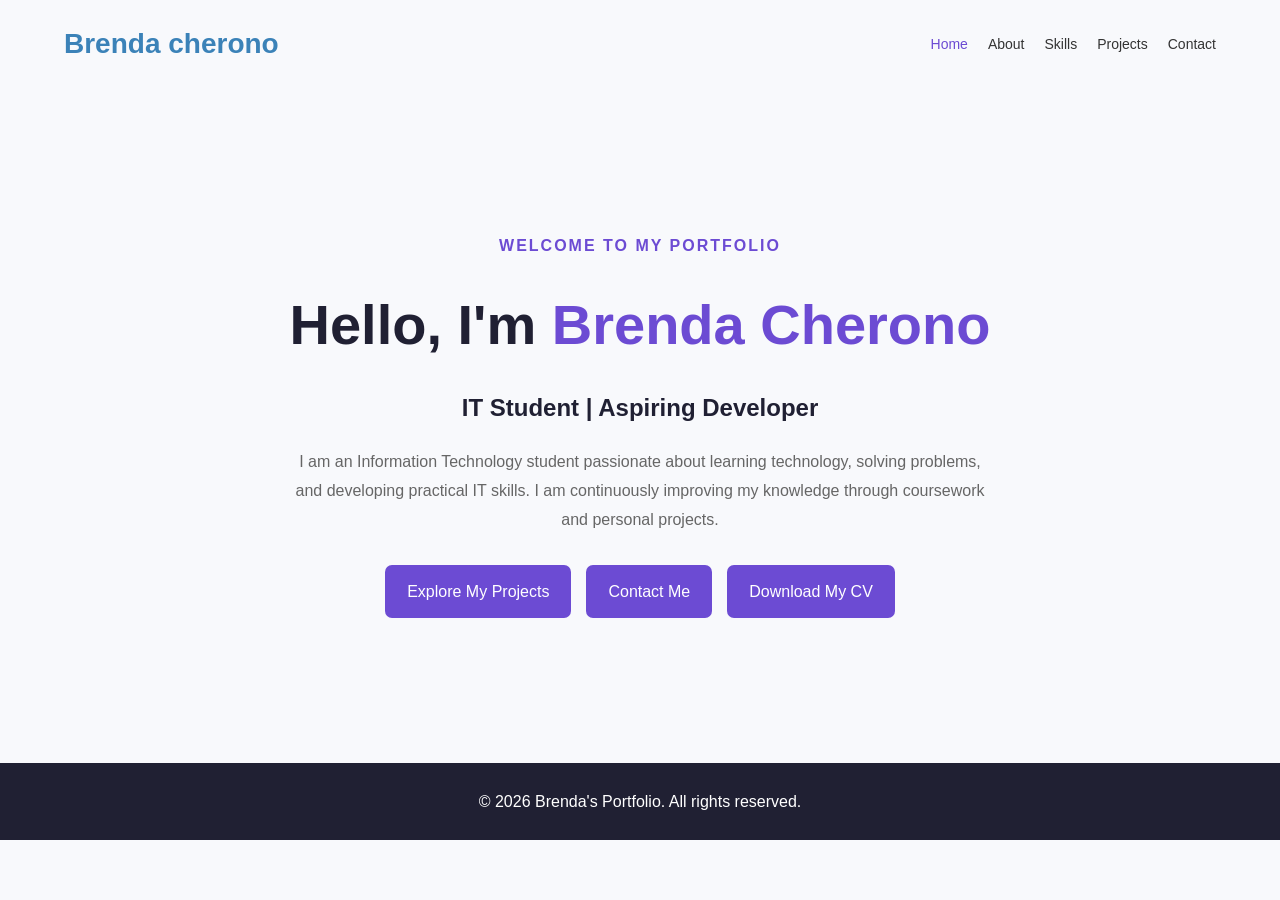
<file: index.html>
<!DOCTYPE html><html lang="en">
<head>
    <meta charset="UTF-8">
    <meta name="viewport" content="width=device-width, initial-scale=1.0">
    <title>Home | Brenda's Portfolio</title>
    <link rel="stylesheet" href="style.css">
</head>
<body><nav class="navbar">
    <h2 class="logo">Brenda cherono</h2>

    <ul class="nav-links">
        <li><a href="index.html" class="active">Home</a></li>
        <li><a href="about.html">About</a></li>
        <li><a href="skills.html">Skills</a></li>
        <li><a href="projects.html">Projects</a></li>
        <li><a href="contact.html">Contact</a></li>
    </ul>
</nav>

<main class="home-section">
    <div class="home-content">
        <p class="welcome-text">WELCOME TO MY PORTFOLIO</p>

        <h1>Hello, I'm <span>Brenda Cherono</span></h1>

        <h2>IT Student | Aspiring Developer</h2>

        <p>
            I am an Information Technology student passionate
            about learning technology, solving problems, and developing
            practical IT skills. I am continuously improving my knowledge
            through coursework and personal projects.
        </p>

        <div class="home-buttons">
            <a href="projects.html" class="btn">Explore My Projects</a>
            <a href="contact.html" class="btn btn-primary">Contact Me</a>
            <a href="Brenda CV.pdf" class="btn btn-primary">Download My CV</a>

        </div>
    </div>
</main>

<footer class="footer">
    <p>&copy; 2026 Brenda's Portfolio. All rights reserved.</p>
</footer>

</body>
</html>
</file>
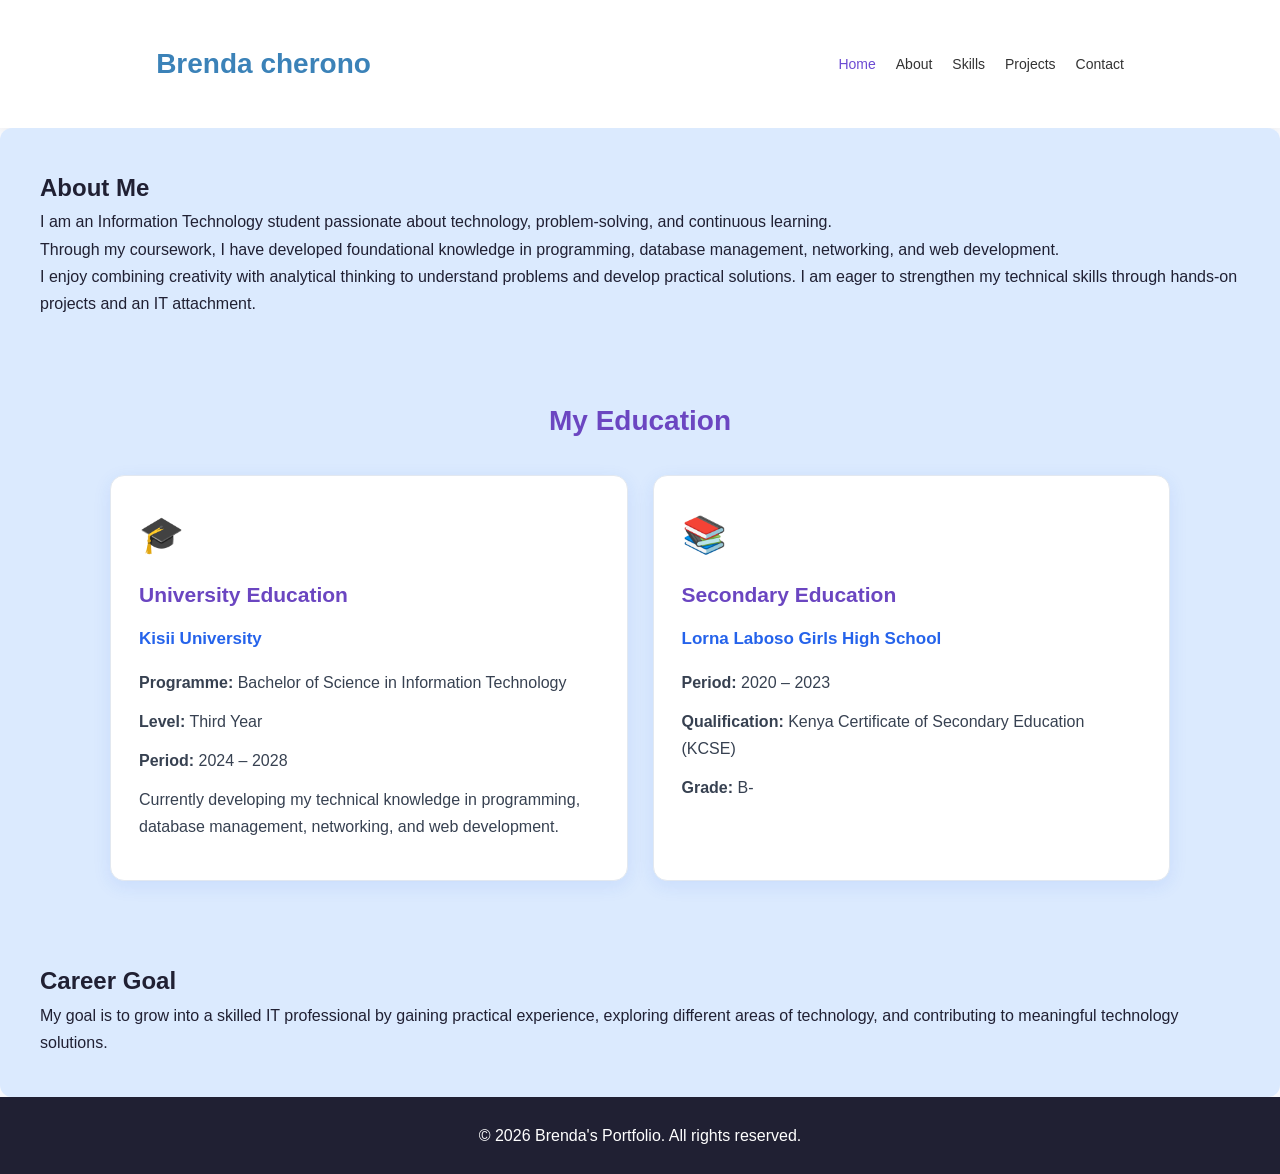
<file: about.html>
<!DOCTYPE html>
<html lang="en">
<head>
    <meta charset="UTF-8">
    <meta name="viewport" content="width=device-width, initial-scale=1.0">
    <title>About Me | Brenda's IT Portfolio</title>
    <link rel="stylesheet" href="style.css">
</head>

<body>

    <header>
       <nav class="navbar">
    <h2 class="logo">Brenda cherono</h2>

    <ul class="nav-links">
        <li><a href="index.html" class="active">Home</a></li>
        <li><a href="about.html">About</a></li>
        <li><a href="skills.html">Skills</a></li>
        <li><a href="projects.html">Projects</a></li>
        <li><a href="contact.html">Contact</a></li>
    </ul>
</nav>
    </header>

    <main>
        <section id="about">
            <h1>About Me</h1>

            <p>
                I am an Information Technology student
                passionate about technology, problem-solving, and
                continuous learning.
            </p>

            <p>
                Through my coursework, I have developed foundational
                knowledge in programming, database management,
                networking, and web development.
            </p>

            <p>
                I enjoy combining creativity with analytical thinking
                to understand problems and develop practical solutions.
                I am eager to strengthen my technical skills through
                hands-on projects and an IT attachment.
            </p>

           <section class="education-section">
    <h2>My Education</h2>

    <div class="education-container">

        <!-- University Education -->
        <div class="education-card">
            <div class="education-icon">🎓</div>

            <h3>University Education</h3>

            <p class="institution">Kisii University</p>

            <p><strong>Programme:</strong> Bachelor of Science in Information Technology</p>

            <p><strong>Level:</strong> Third Year</p>
            <p><strong>Period:</strong> 2024 – 2028</p>
            <p>
                Currently developing my technical knowledge in
                programming, database management, networking,
                and web development.
            </p>
        </div>

        <!-- Secondary Education -->
        <div class="education-card">
            <div class="education-icon">📚</div>

            <h3>Secondary Education</h3>

            <p class="institution">Lorna Laboso Girls High School</p>

            <p><strong>Period:</strong> 2020 – 2023</p>

            <p><strong>Qualification:</strong> Kenya Certificate of Secondary Education (KCSE)</p>

            <p><strong>Grade:</strong> B-</p>
        </div>

    </div>
</section>

            <h2>Career Goal</h2>

            <p>
                My goal is to grow into a skilled IT professional by
                gaining practical experience, exploring different
                areas of technology, and contributing to meaningful
                technology solutions.
            </p>
        </section>
    </main>

    <footer>
        <p>&copy; 2026 Brenda's Portfolio. All rights reserved.</p>
    </footer>

</body>
</html>
</file>
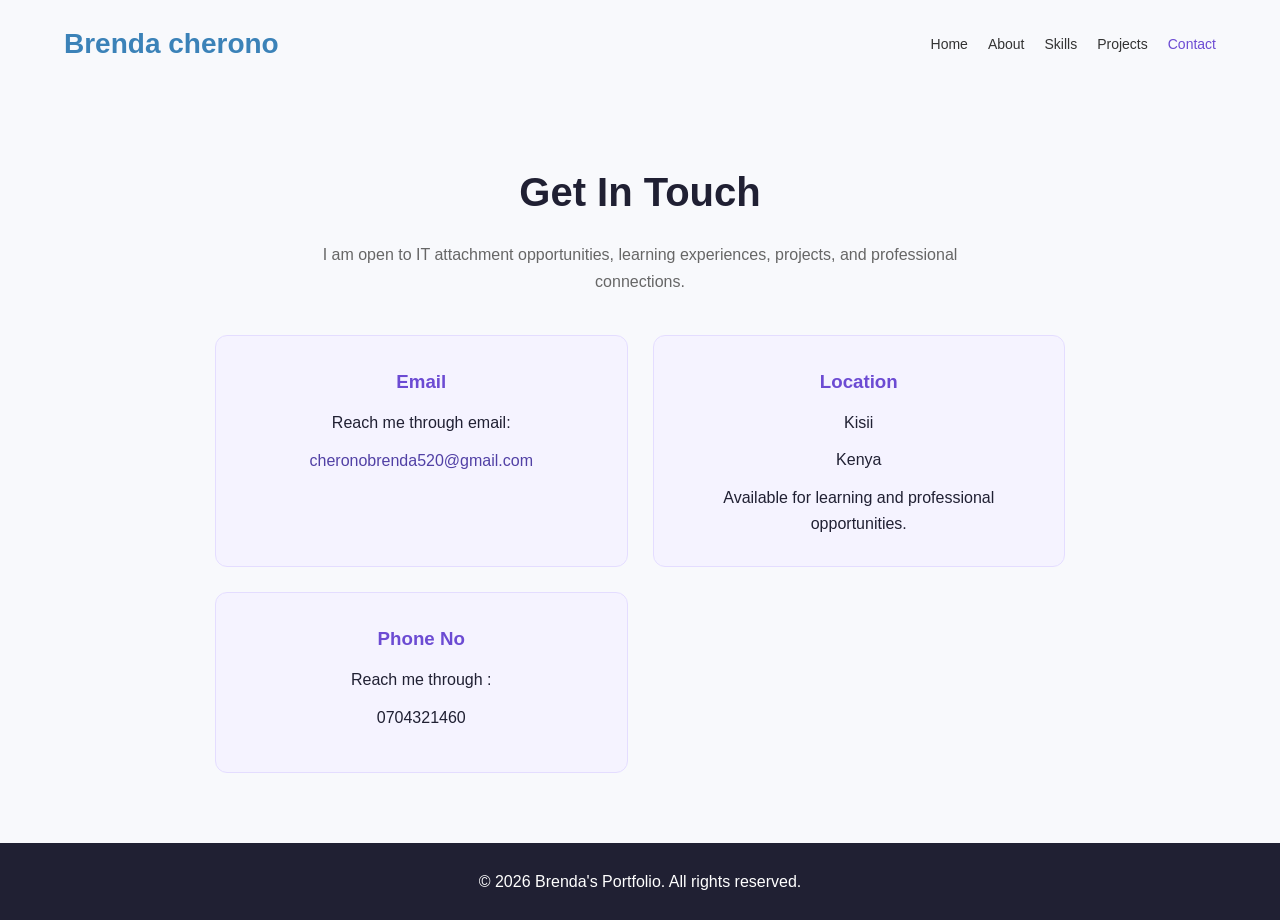
<file: contact.html>
<!DOCTYPE html><html lang="en">
<head>
    <meta charset="UTF-8">
    <meta name="viewport" content="width=device-width, initial-scale=1.0">
    <title>Contact | Brenda's Portfolio</title>
    <link rel="stylesheet" href="style.css">
</head>
<body><nav class="navbar">
    <h2 class="logo">Brenda cherono</h2>

    <ul class="nav-links">
        <li><a href="index.html">Home</a></li>
        <li><a href="about.html">About</a></li>
        <li><a href="skills.html">Skills</a></li>
        <li><a href="projects.html">Projects</a></li>
        <li><a href="contact.html" class="active">Contact</a></li>
    </ul>
</nav>

<main class="contact-section">
    <h1>Get In Touch</h1>
    <p class="contact-intro">
        I am open to IT attachment opportunities, learning experiences,
        projects, and professional connections.
    </p>

    <div class="contact-container">

        <div class="contact-card">
            <h3>Email</h3>
            <p>Reach me through email:</p>
            <a href="mailto:cheronobrenda520@gmail.com">
                cheronobrenda520@gmail.com
            </a>
        </div>
        
        <div class="contact-card">
            <h3>Location</h3>
            <p>Kisii</p>
            <p>Kenya</p>
            <span>Available for learning and professional opportunities.</span>
        </div>
        <div class="contact-card">
          <h3>Phone No</h3>
          <p>Reach me through : </p> 
           <p>0704321460</p>
        </div>

    </div>
</main>

<footer class="footer">
    <p>&copy; 2026 Brenda's Portfolio. All rights reserved.</p>
</footer>

</body>
</html>
</file>
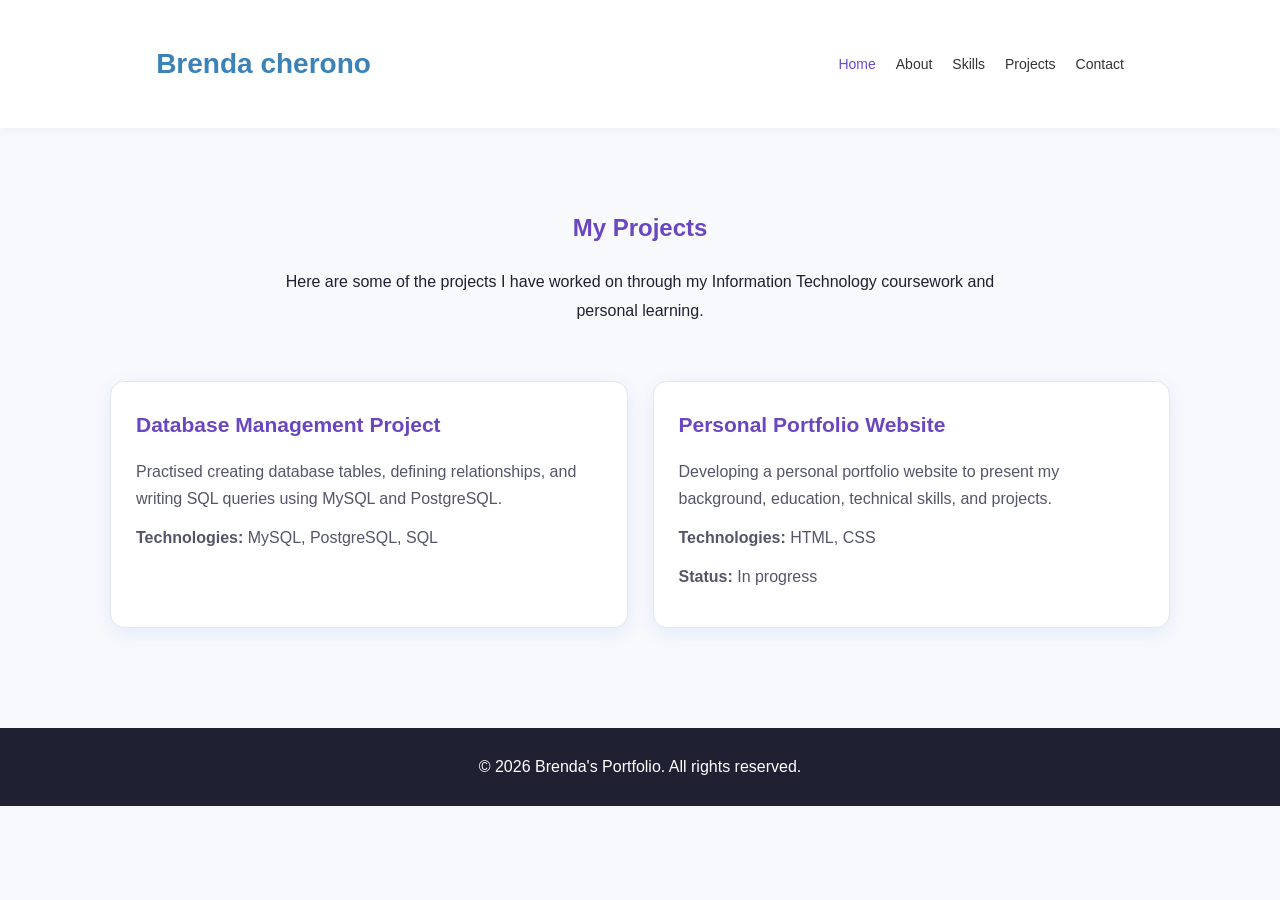
<file: projects.html>
<!DOCTYPE html>
<html lang="en">
<head>
    <meta charset="UTF-8">
    <meta name="viewport" content="width=device-width, initial-scale=1.0">

    <title>My Projects | Brenda's IT Portfolio</title>

    <link rel="stylesheet" href="style.css">
</head>

<body>

    <header>
       <nav class="navbar">
    <h2 class="logo">Brenda cherono</h2>

    <ul class="nav-links">
        <li><a href="index.html" class="active">Home</a></li>
        <li><a href="about.html">About</a></li>
        <li><a href="skills.html">Skills</a></li>
        <li><a href="projects.html">Projects</a></li>
        <li><a href="contact.html">Contact</a></li>
    </ul>
</nav>
    </header>

    <main>
        <section class="projects-section">
            <h1>My Projects</h1>

            <p class="projects-intro">
                Here are some of the projects I have worked on
                through my Information Technology coursework
                and personal learning.
            </p>

            <div class="projects-container">

                <article class="project-card">
                    <h2>Database Management Project</h2>

                    <p>
                        Practised creating database tables, defining
                        relationships, and writing SQL queries using
                        MySQL and PostgreSQL.
                    </p>

                    <p class="project-tech">
                        <strong>Technologies:</strong> MySQL, PostgreSQL, SQL
                    </p>
                </article>

                <article class="project-card">
                    <h2>Personal Portfolio Website</h2>

                    <p>
                        Developing a personal portfolio website to
                        present my background, education, technical
                        skills, and projects.
                    </p>

                    <p class="project-tech">
                        <strong>Technologies:</strong> HTML, CSS
                    </p>

                    <p><strong>Status:</strong> In progress</p>
                </article>

            </div>
        </section>
    </main>

    <footer>
        <p>&copy; 2026 Brenda's Portfolio. All rights reserved.</p>
    </footer>

</body>
</html>
</file>
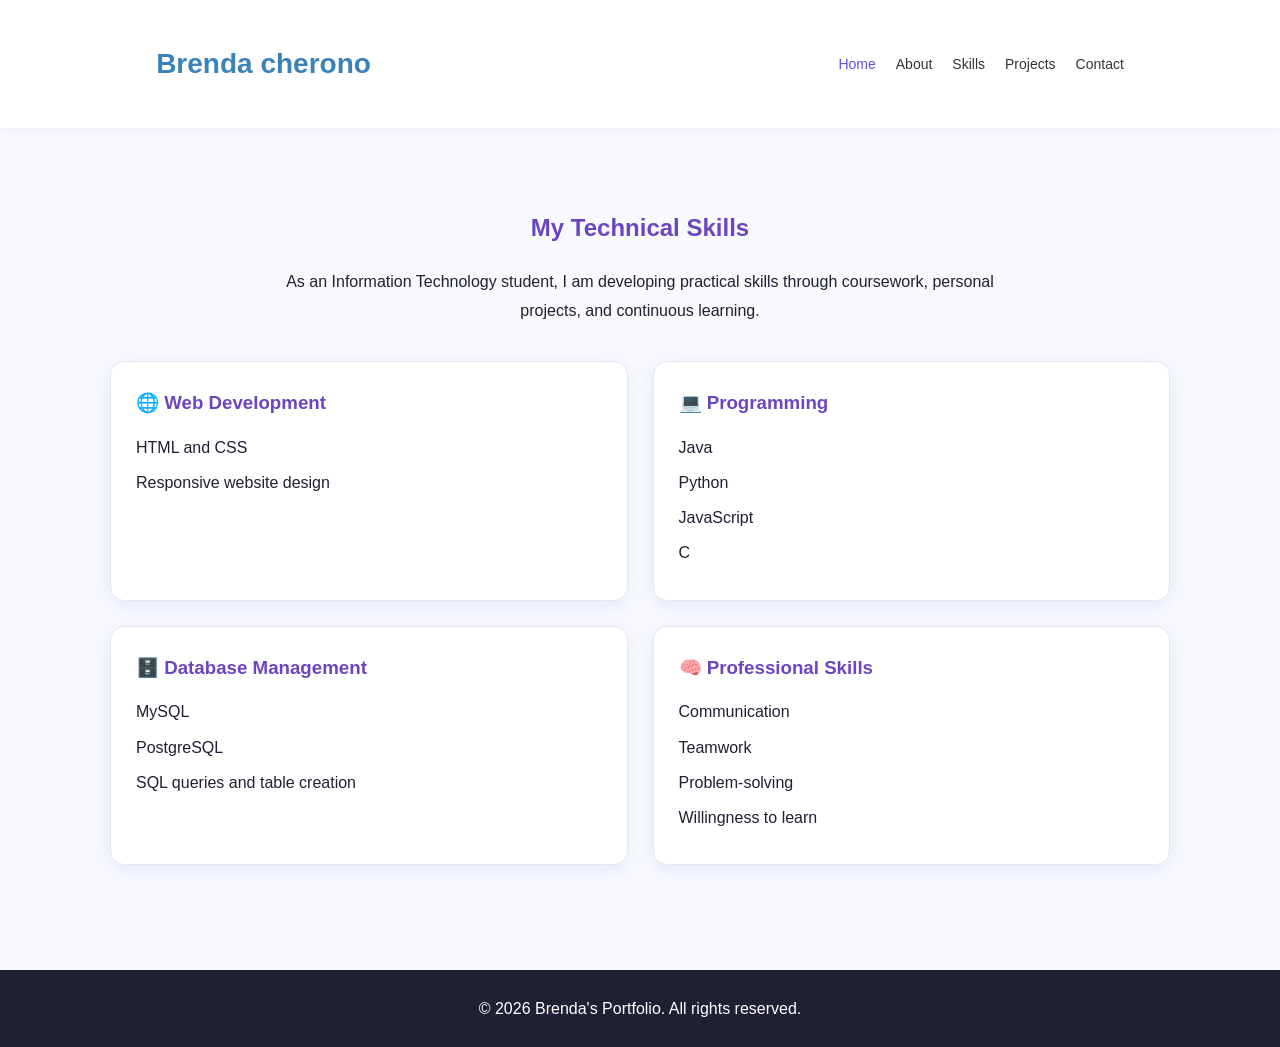
<file: skills.html>
<!DOCTYPE html>
<html lang="en">
<head>
    <meta charset="UTF-8">
    <meta name="viewport" content="width=device-width, initial-scale=1.0">

    <title>My Skills | Brenda's IT Portfolio</title>

    <link rel="stylesheet" href="style.css">
</head>

<body>

    <header>
        <nav class="navbar">
    <h2 class="logo">Brenda cherono</h2>

    <ul class="nav-links">
        <li><a href="index.html" class="active">Home</a></li>
        <li><a href="about.html">About</a></li>
        <li><a href="skills.html">Skills</a></li>
        <li><a href="projects.html">Projects</a></li>
        <li><a href="contact.html">Contact</a></li>
    </ul>
</nav>
    </header>

    <main>

        <section class="skills-section">
            <h1>My Technical Skills</h1>

            <p class="skills-intro">
                As an Information Technology student, I am developing
                practical skills through coursework, personal projects,
                and continuous learning.
            </p>

            <div class="skills-container">

                <div class="skill-card">
                    <h3>🌐 Web Development</h3>
                    <p>HTML and CSS</p>
                    <p>Responsive website design</p>
                </div>

                <div class="skill-card">
                    <h3>💻 Programming</h3>
                    <p>Java</p>
                    <p>Python</p>
                    <p>JavaScript</p>
                    <p>C</p>
                </div>

                <div class="skill-card">
                    <h3>🗄️ Database Management</h3>
                    <p>MySQL</p>
                    <p>PostgreSQL</p>
                    <p>SQL queries and table creation</p>
                </div>

                <div class="skill-card">
                    <h3>🧠 Professional Skills</h3>
                    <p>Communication</p>
                    <p>Teamwork</p>
                    <p>Problem-solving</p>
                    <p>Willingness to learn</p>
                </div>

            </div>
        </section>

    </main>

    <footer>
        <p>&copy; 2026 Brenda's Portfolio. All rights reserved.</p>
    </footer>

</body>
</html>
</file>
<file: style.css>
* {
  margin: 0;
  padding: 0;
  box-sizing: border-box;
  }

html {
scroll-behavior: smooth;
}

body {
font-family: Arial, sans-serif;
background-color: #f8f9fc;
color: #202033;
line-height: 1.7;
}

header {
display: flex;
justify-content: space-between;
align-items: center;
padding: 20px 8%;
background-color: #ffffff;
box-shadow: 0 2px 10px rgba(0, 0, 0, 0.05);
}

.logo {
font-size: 28px;
color: #3B82B8;
}

.logo span {
color: #805ad5;
}

nav {
display: flex;
gap: 22px;
}

nav a {
text-decoration: none;
color: #33334d;
font-weight: bold;
font-size: 14px;
}

nav a:hover {
color: #805ad5;
}

.hero {
min-height: 85vh;
display: flex;
align-items: center;
padding: 70px 10%;
background: linear-gradient(120deg, #ffffff, #e9e4ff);
}

.hero-content {
max-width: 700px;
}

.intro {
color: #805ad5;
font-weight: bold;
letter-spacing: 4px;
margin-bottom: 15px;
}

.hero h1 {
font-size: clamp(42px, 6vw, 76px);
line-height: 1.15;
margin-bottom: 20px;
letter-spacing: -2px;
color:#202033; 
}

.hero h2 {
font-size: 24px;
color: #6253a4;
margin-bottom: 20px;
}

.description {
max-width: 600px;
color: #55556a;
margin-bottom: 30px;
}

.btn {
display: inline-block;
padding: 13px 25px;
background-color: #805ad5;
color: white;
text-decoration: none;
border-radius: 6px;
transition: 0.3s;
}

.btn:hover {
background-color: #5b3ca6;
transform: translateY(-3px);
}

.section {
padding: 75px 10%;
}

.section h2 {
font-size: 32px;
margin-bottom: 25px;
color: #252542;
}

.section > p {
max-width: 800px;
color: #55556a;
}

.skills-container {
display: flex;
flex-wrap: wrap;
gap: 15px;
margin: 25px 0;
}

.skill {
padding: 12px 22px;
background-color: #eee9ff;
color: #5b3ca6;
border-radius: 6px;
font-weight: bold;
}

.note {
font-size: 14px;
margin-top: 15px;
}

.project-card {
background-color: white;
padding: 25px;
margin: 20px 0;
border-radius: 10px;
border-left: 4px solid #805ad5;
box-shadow: 0 5px 20px rgba(0, 0, 0, 0.05);
max-width: 750px;
}

.project-card h3 {
margin-bottom: 10px;
}

.project-card p {
color: #55556a;
margin-bottom: 15px;
}

.project-card span {
display: inline-block;
padding: 5px 12px;
background-color: #eee9ff;
color: #5b3ca6;
border-radius: 5px;
font-size: 13px;
}

footer {
text-align: center;
padding: 25px;
background-color: #202033;
color: white;
}

@media (max-width: 768px) {
header {
flex-direction: column;
gap: 15px;
}

nav {
    justify-content: center;
    flex-wrap: wrap;
    gap: 12px;
}

.hero {
    min-height: 70vh;
    padding: 60px 8%;
}

.hero h2 {
    font-size: 20px;
}

.section {
    padding: 55px 8%;
}

}
/* Animate the introduction when the page loads */
.hero-content {
animation: fadeInUp 1s ease-out;
}

@keyframes fadeInUp {
from {
opacity: 0;
transform: translateY(25px);
}

to {
    opacity: 1;
    transform: translateY(0);
}

}

/* Add a subtle hover effect to skill cards */
.skill {
transition: transform 0.3s ease, box-shadow 0.3s ease;
}

.skill:hover {
transform: translateY(-5px);
box-shadow: 0 6px 15px rgba(128, 90, 213, 0.18);
}

/* Make project cards interactive */
.project-card {
transition: transform 0.3s ease, box-shadow 0.3s ease;
}

.project-card:hover {
transform: translateY(-5px);
box-shadow: 0 10px 25px rgba(0, 0, 0, 0.1);
}
/* Align Projects and Contact with the other sections */
#projects,
#contact {
text-align: left;
}

/* Keep project cards aligned consistently */
#projects .project-card {
margin: 22px 0;
text-align: left;
}

/* Keep contact details aligned to the left */
#contact .contact-details {
text-align: left;
}
.cv-download {
margin: 25px 0;
}

.cv-download a {
display: inline-block;
padding: 14px 28px;
background: linear-gradient(90deg, #805ad5, #2563eb);
color: white;
text-decoration: none;
font-weight: bold;
border-radius: 8px;
transition: transform 0.3s ease;
}

.cv-download a:hover {
transform: translateY(-3px);
}
/* RESPONSIVE DESIGN */

/* Tablets and smaller screens */
@media screen and (max-width: 768px) {

    body {
        overflow-x: hidden;
    }

    section {
        padding: 40px 20px;
    }

    h1 {
        font-size: 2rem;
    }

    h2 {
        font-size: 1.7rem;
    }

    p {
        font-size: 1rem;
        line-height: 1.7;
    }

    /* Skills and project cards */
    .skills-container,
    .projects-container {
        grid-template-columns: 1fr;
    }

    /* Images */
    img {
        max-width: 100%;
        height: auto;
    }

    /* CV download button */
    .cv-download a {
        max-width: 100%;
        box-sizing: border-box;
    }
}

/* Mobile phones */
@media screen and (max-width: 480px) {

    section {
        padding: 30px 15px;
    }

    h1 {
        font-size: 1.7rem;
    }

    h2 {
        font-size: 1.4rem;
    }

    button,
    .cv-download a {
        padding: 12px 18px;
    }
}
/* ===== EDUCATION SECTION ===== */

.education-section {
    max-width: 1100px;
    margin: 40px auto;
    padding: 40px 20px;
}

.education-section h2 {
    text-align: center;
    font-size: 28px;
    color: #6b46c1;
    margin-bottom: 30px;
}

.education-container {
    display: grid;
    grid-template-columns: repeat(2, minmax(0, 1fr));
    gap: 25px;
}

.education-card {
    background: #ffffff;
    padding: 28px;
    border-radius: 14px;
    border: 1px solid #e2e8f0;
    box-shadow: 0 5px 18px rgba(37, 99, 235, 0.10);
    transition: transform 0.3s ease, box-shadow 0.3s ease;
}

.education-card:hover {
    transform: translateY(-5px);
    box-shadow: 0 10px 25px rgba(128, 90, 213, 0.18);
}

.education-icon {
    font-size: 36px;
    margin-bottom: 12px;
}

.education-card h3 {
    color: #6b46c1;
    font-size: 21px;
    margin-bottom: 12px;
}

.education-card .institution {
    color: #2563eb;
    font-weight: bold;
    font-size: 17px;
    margin-bottom: 15px;
}

.education-card p {
    color: #374151;
    line-height: 1.7;
    margin-bottom: 12px;
}

/* ===== MOBILE RESPONSIVENESS ===== */

@media screen and (max-width: 768px) {
    .education-container {
        grid-template-columns: 1fr;
    }

    .education-section {
        padding: 30px 15px;
    }

    .education-card {
        padding: 22px;
    }
}
/* ===== SKILLS PAGE ===== */

.skills-section {
    max-width: 1100px;
    margin: 40px auto;
    padding: 40px 20px;
}

.skills-section h1 {
    text-align: center;
    color: #6b46c1;
    margin-bottom: 20px;
}

.skills-intro {
    text-align: center;
    max-width: 750px;
    margin: 0 auto 35px;
    line-height: 1.8;
}

.skills-container {
    display: grid;
    grid-template-columns: repeat(2, minmax(0, 1fr));
    gap: 25px;
}

.skill-card {
    padding: 25px;
    background: #ffffff;
    border: 1px solid #e2e8f0;
    border-radius: 14px;
    box-shadow: 0 5px 18px rgba(37, 99, 235, 0.10);
    transition: transform 0.3s ease, box-shadow 0.3s ease;
}

.skill-card:hover {
    transform: translateY(-5px);
    box-shadow: 0 10px 25px rgba(128, 90, 213, 0.18);
}

.skill-card h3 {
    color: #6b46c1;
    margin-bottom: 15px;
}

.skill-card p {
    line-height: 1.7;
    margin-bottom: 8px;
}

/* Mobile layout */
@media screen and (max-width: 768px) {
    .skills-container {
        grid-template-columns: 1fr;
    }

    .skills-section {
        padding: 30px 15px;
    }
}
/* ===== PROJECTS PAGE ===== */

.projects-section {
    max-width: 1100px;
    margin: 40px auto;
    padding: 40px 20px;
}

.projects-section h1 {
    text-align: center;
    color: #6b46c1;
    margin-bottom: 20px;
}

.projects-intro {
    text-align: center;
    max-width: 750px;
    margin: 0 auto 35px;
    line-height: 1.8;
}

.projects-container {
    display: grid;
    grid-template-columns: repeat(2, minmax(0, 1fr));
    gap: 25px;
}

.project-card {
    padding: 25px;
    background: #ffffff;
    border: 1px solid #e2e8f0;
    border-radius: 14px;
    box-shadow: 0 5px 18px rgba(37, 99, 235, 0.10);
    transition: transform 0.3s ease, box-shadow 0.3s ease;
}

.project-card:hover {
    transform: translateY(-5px);
    box-shadow: 0 10px 25px rgba(128, 90, 213, 0.18);
}

.project-card h2 {
    color: #6b46c1;
    font-size: 21px;
    margin-bottom: 15px;
}

.project-card p {
    line-height: 1.7;
    margin-bottom: 12px;
}

.project-tech {
    color: #2563eb;
}

/* Mobile layout */
@media screen and (max-width: 768px) {
    .projects-container {
        grid-template-columns: 1fr;
    }

    .projects-section {
        padding: 30px 15px;
    }
}
/* CONTACT PAGE */
.contact-section {
min-height: 75vh;
padding: 70px 8%;
text-align: center;
}

.contact-section h1 {
font-size: 2.5rem;
margin-bottom: 15px;
}

.contact-intro {
max-width: 650px;
margin: 0 auto 40px;
line-height: 1.7;
color: #666;
}

.contact-container {
display: grid;
grid-template-columns: repeat(2, minmax(0, 1fr));
gap: 25px;
max-width: 850px;
margin: 0 auto;
}

.contact-card {
background: #f5f3ff;
padding: 30px 20px;
border-radius: 12px;
border: 1px solid #e4ddff;
overflow-wrap: anywhere;
transition: transform 0.3s ease, box-shadow 0.3s ease;
}

.contact-card:hover {
transform: translateY(-5px);
box-shadow: 0 8px 20px rgba(0, 0, 0, 0.08);
}

.contact-card h3 {
margin-bottom: 12px;
color: #6c4bd3;
}

.contact-card p {
margin-bottom: 12px;
line-height: 1.6;
}

.contact-card a {
color: #5140a5;
text-decoration: none;
overflow-wrap: anywhere;
}

.contact-card a:hover {
text-decoration: underline;
}

.contact-card span {
display: block;
line-height: 1.6;
}

/* CONTACT PAGE RESPONSIVENESS */
@media (max-width: 768px) {
.contact-container {
grid-template-columns: 1fr;
}

.contact-section {
    padding: 50px 6%;
}

.contact-section h1 {
    font-size: 2rem;
}

}
/* HOME PAGE */
.home-section {
min-height: 75vh;
display: flex;
align-items: center;
justify-content: center;
padding: 60px 8%;
}

.home-content {
max-width: 850px;
text-align: center;
}

.welcome-text {
color: #6c4bd3;
font-weight: bold;
letter-spacing: 2px;
margin-bottom: 18px;
}

.home-content h1 {
font-size: clamp(2rem, 5vw, 3.5rem);
margin-bottom: 15px;
}

.home-content h1 span {
color: #6c4bd3;
}

.home-content h2 {
font-size: clamp(1.1rem, 3vw, 1.5rem);
margin-bottom: 20px;
}

.home-content > p:not(.welcome-text) {
max-width: 700px;
margin: 0 auto 30px;
line-height: 1.8;
color: #666;
}

.home-buttons {
display: flex;
justify-content: center;
flex-wrap: wrap;
gap: 15px;
}

.btn {
display: inline-block;
padding: 13px 22px;
background: #6c4bd3;
color: white;
text-decoration: none;
border-radius: 7px;
transition: 0.3s ease;
}

.btn:hover {
background: #5135ad;
transform: translateY(-2px);
}

.secondary-btn {
background: transparent;
color: #6c4bd3;
border: 1px solid #6c4bd3;
}

.secondary-btn:hover {
background: #f0ebff;
color: #5135ad;
}
/* NAVIGATION BAR */
.navbar {
display: flex;
justify-content: space-between;
align-items: center;
width: 100%;
box-sizing: border-box;
padding: 20px 5%;
gap: 20px;
}

/* NAVIGATION LINKS */
.nav-links {
display: flex;
flex-direction: row;
align-items: center;
justify-content: flex-end;
gap: 20px;
list-style: none;
margin: 0;
padding: 0;
margin-left: auto;
flex-shrink: 0;
}

.nav-links li {
list-style: none;
}

.nav-links a {
text-decoration: none;
white-space: nowrap;
color: #333;
font-weight: 500;
}

.nav-links a:hover,
.nav-links a.active {
color: #6c4bd3;
}
/* SMOOTH PAGE ENTRANCE */
@keyframes pageEntrance {
from {
opacity: 0;
transform: translateY(30px);
}

to {
    opacity: 1;
    transform: translateY(0);
}

}

.home-content,
#about,
.skills-section,
.projects-section,
.contact-section {
animation: pageEntrance 0.8s ease-out both;
}
/* SLIDING TEXT ANIMATIONS */

@keyframes slideFromLeft {
from {
opacity: 0;
transform: translateX(-50px);
}

to {
    opacity: 1;
    transform: translateX(0);
}

}

@keyframes slideFromRight {
from {
opacity: 0;
transform: translateX(50px);
}

to {
    opacity: 1;
    transform: translateX(0);
}

}

/* Welcome message slides in from the left */
.welcome-text {
animation: slideFromLeft 0.8s ease-out 0.2s both;
}

/* Your name slides in from the right */
.home-content h1 {
animation: slideFromRight 0.8s ease-out 0.4s both;
}

/* Your professional title slides in from the left */
.home-content h2 {
animation: slideFromLeft 0.8s ease-out 0.6s both;
}
/* BLUE ABOUT SECTION */
#about {
background-color: #dbeafe;
padding: 40px;
border-radius: 12px;
}
</file>
